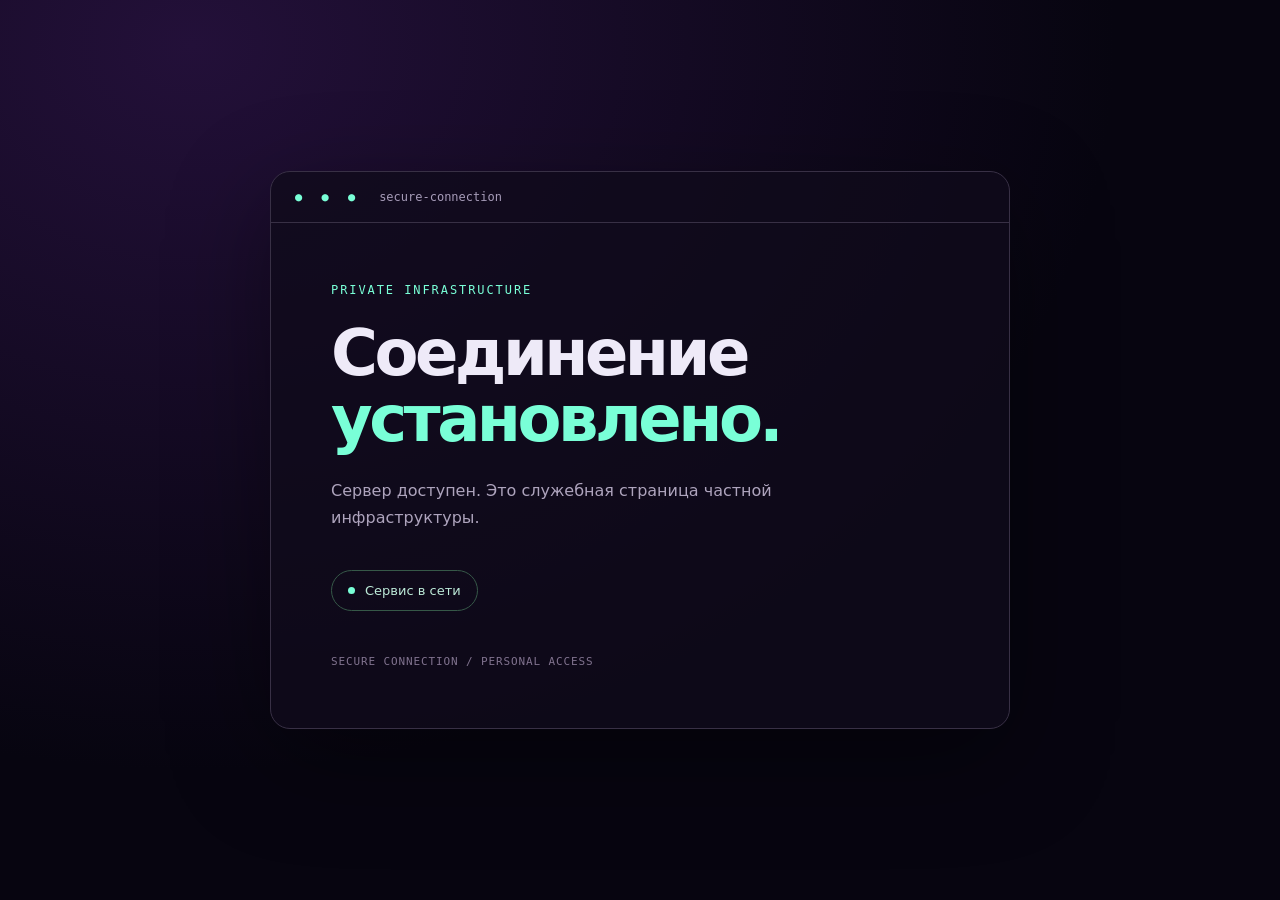
<file: landing.html>
<!doctype html>
<html lang="ru"><head><meta charset="utf-8"><meta name="viewport" content="width=device-width,initial-scale=1"><meta name="theme-color" content="#09031a"><title>Secure Connection</title><style>
:root{color-scheme:dark}*{box-sizing:border-box}body{margin:0;min-height:100svh;display:grid;place-items:center;background:radial-gradient(ellipse at 15% 5%,#231039,transparent 60%),#070510;color:#eeeaf8;font:16px system-ui,sans-serif;padding:24px}.card{width:min(740px,100%);border:1px solid #383045;border-radius:20px;background:#100b1bcc;overflow:hidden;box-shadow:0 30px 100px #0006}.bar{border-bottom:1px solid #383045;padding:18px 24px;color:#a79cb9;font:12px monospace;display:flex;align-items:center;gap:18px}.dots{color:#79ffd7;letter-spacing:6px}.body{padding:clamp(26px,7vw,60px)}.eyebrow{color:#79ffd7;font:12px monospace;letter-spacing:.16em}h1{font-size:clamp(38px,7vw,64px);line-height:1.03;letter-spacing:-.055em;margin:24px 0}h1 span{color:#79ffd7}p{color:#aea4bd;line-height:1.7;max-width:460px}.status{display:inline-flex;align-items:center;gap:10px;margin-top:22px;border:1px solid #365848;border-radius:30px;padding:12px 16px;font-size:13px;color:#bdebd9}.dot{width:7px;height:7px;background:#79ffd7;border-radius:50%}footer{margin-top:44px;color:#81738f;font:11px monospace;letter-spacing:.08em;overflow-wrap:anywhere}
</style></head><body><main class="card"><div class="bar"><span class="dots">● ● ●</span> secure-connection</div><div class="body"><div class="eyebrow">PRIVATE INFRASTRUCTURE</div><h1>Соединение<br><span>установлено.</span></h1><p>Сервер доступен. Это служебная страница частной инфраструктуры.</p><div class="status"><span class="dot"></span>Сервис в сети</div><footer>SECURE CONNECTION / PERSONAL ACCESS</footer></div></main></body></html>
</file>
